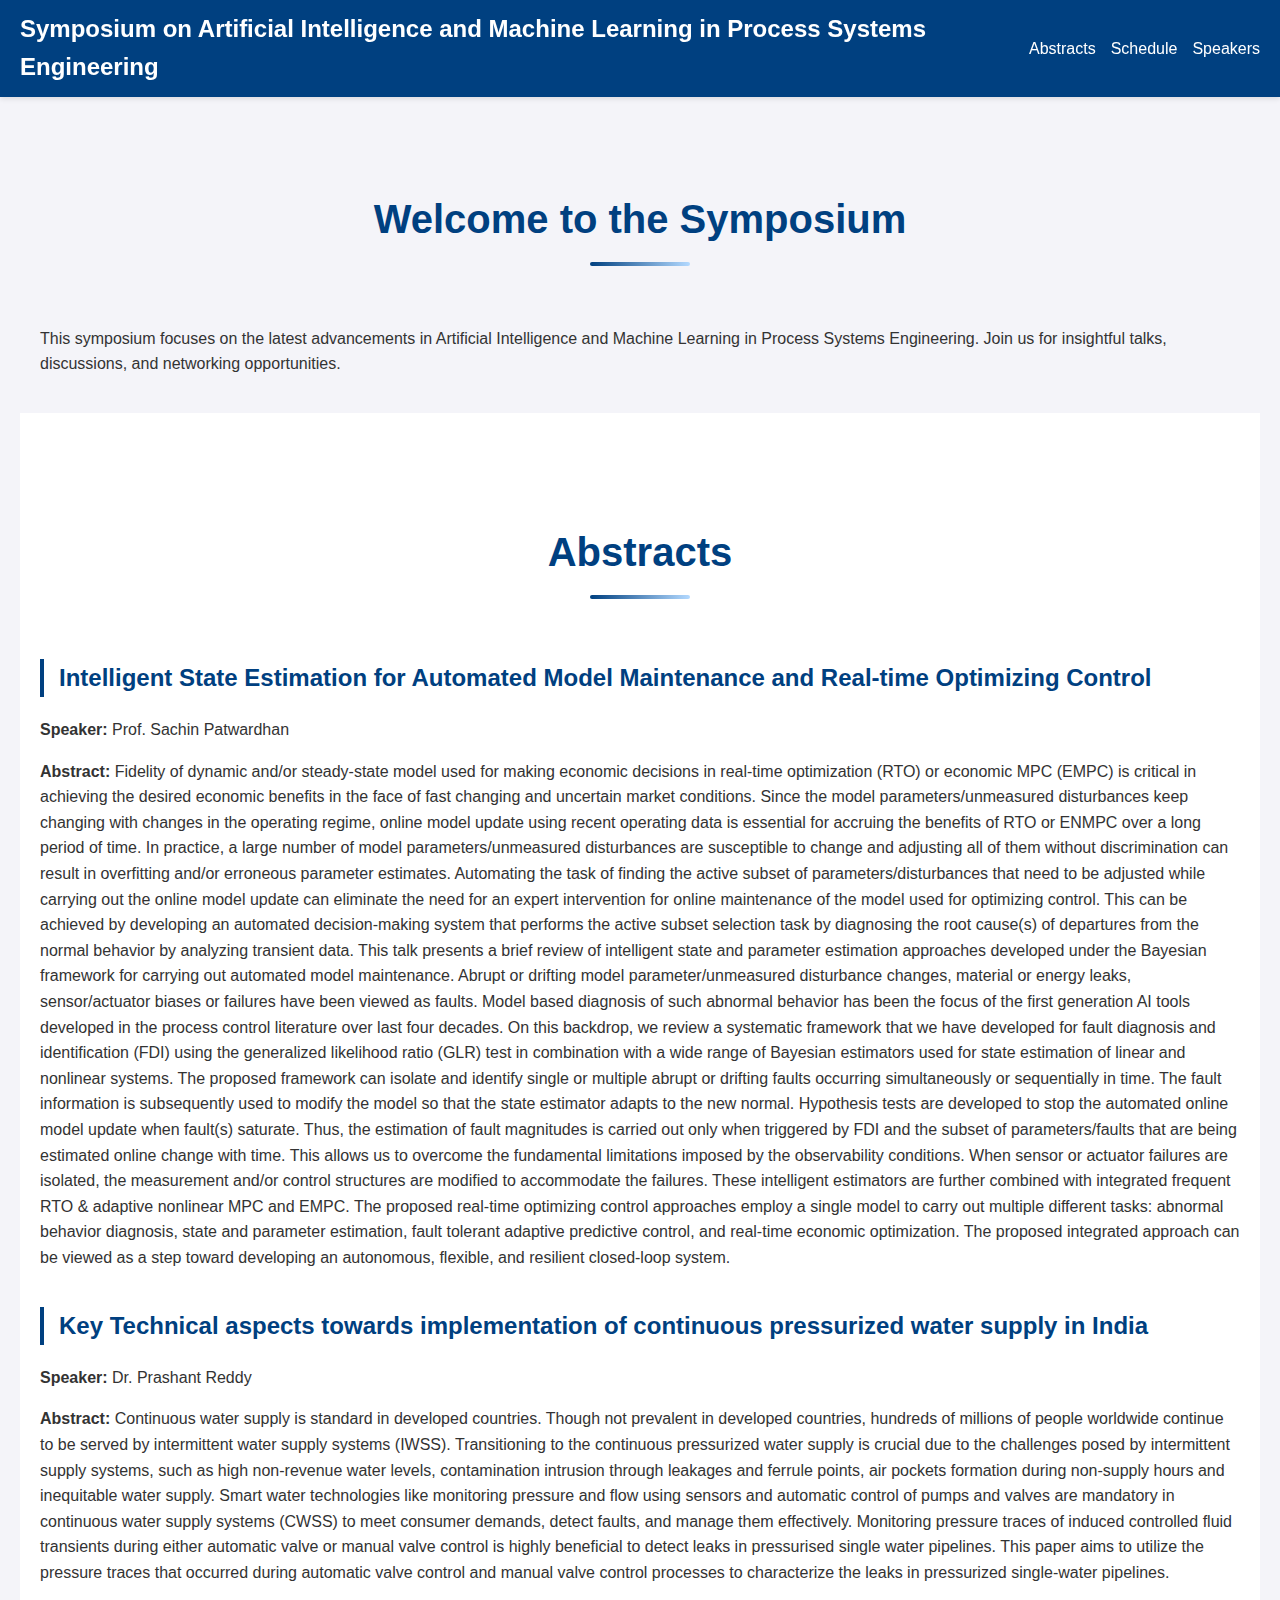
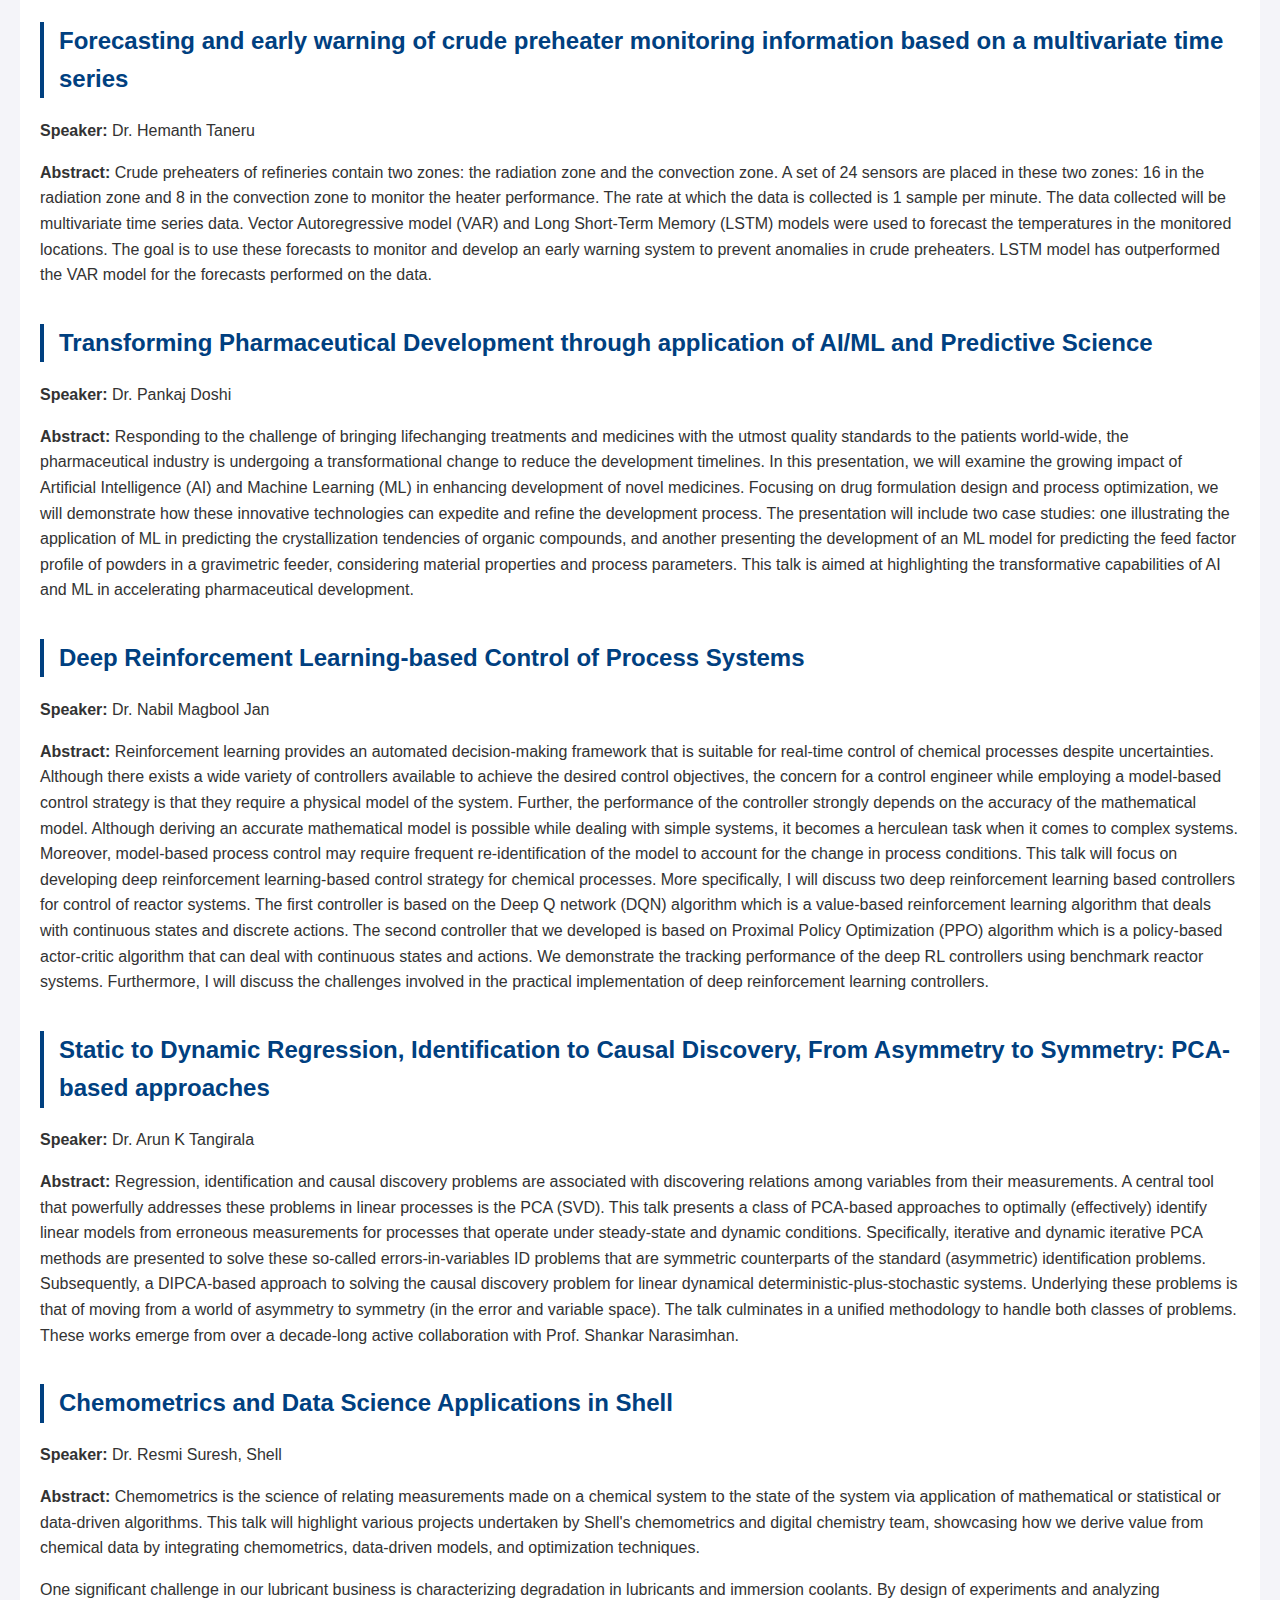
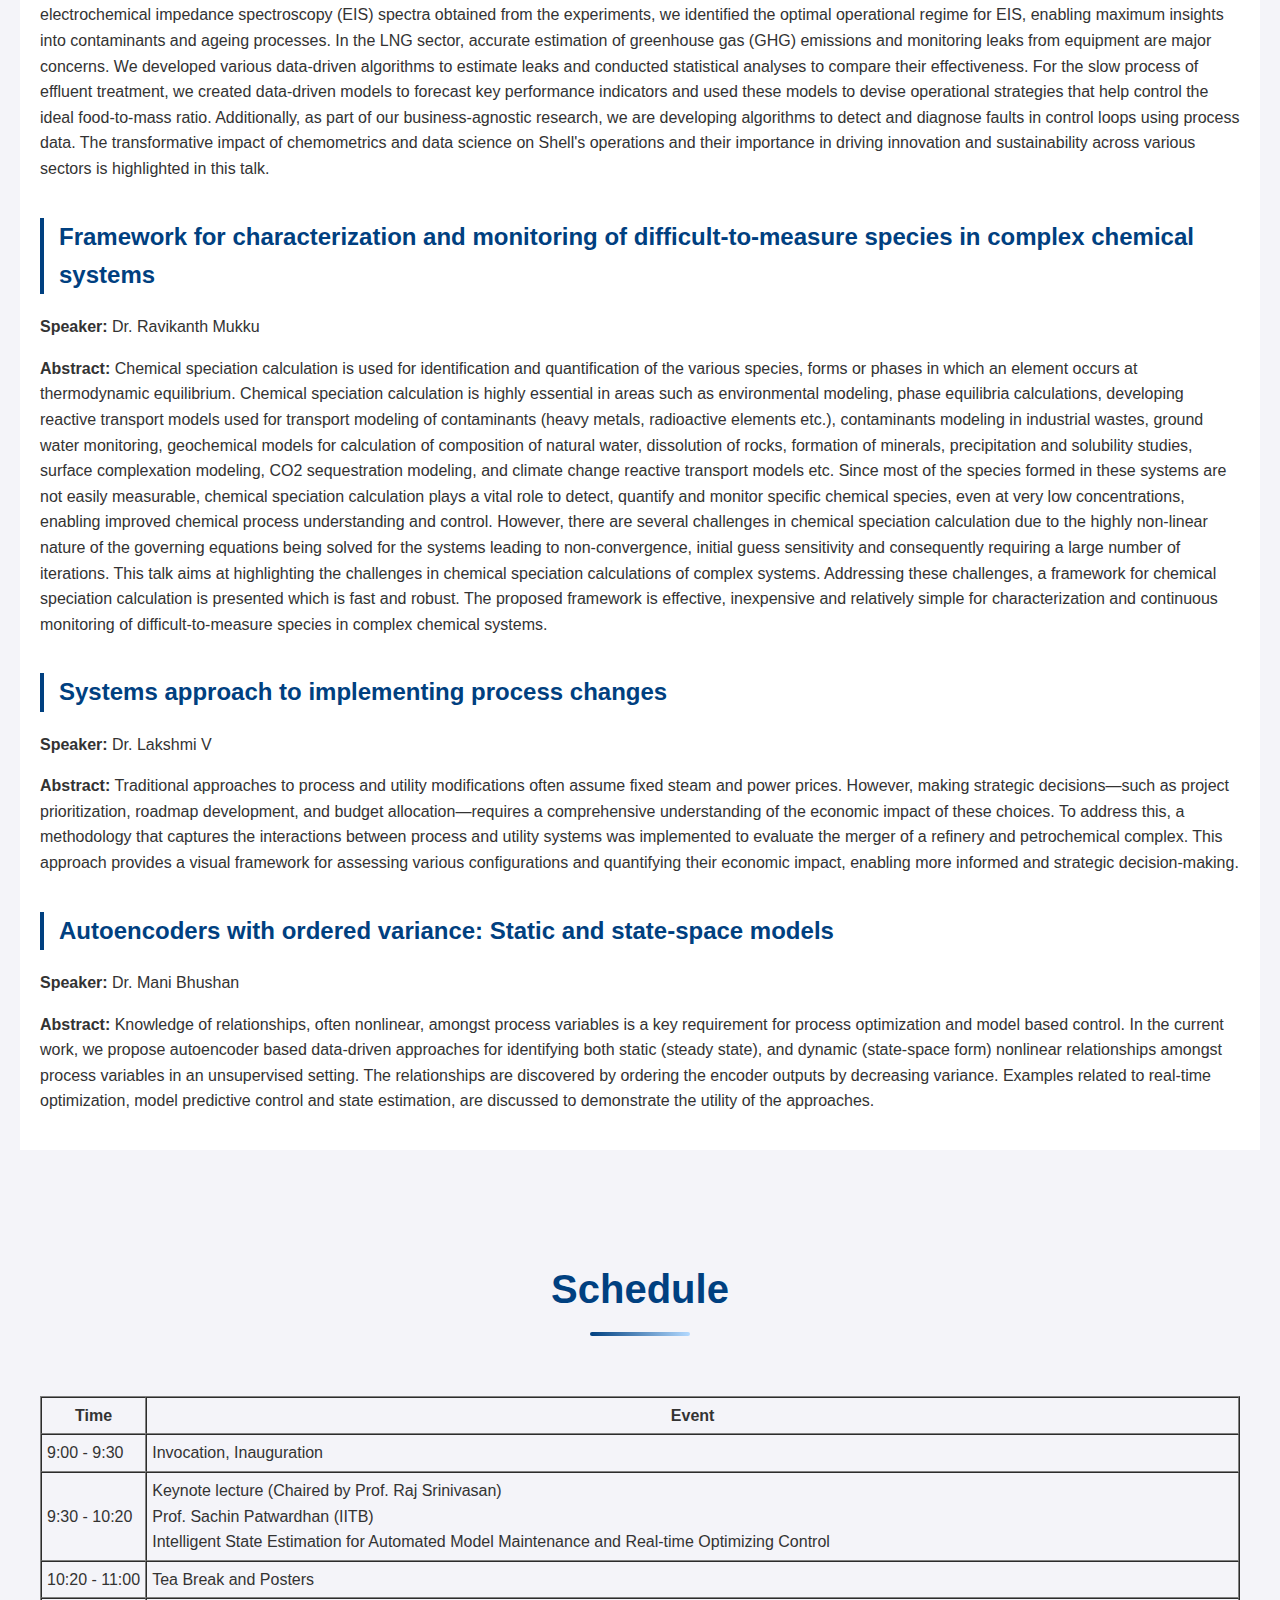
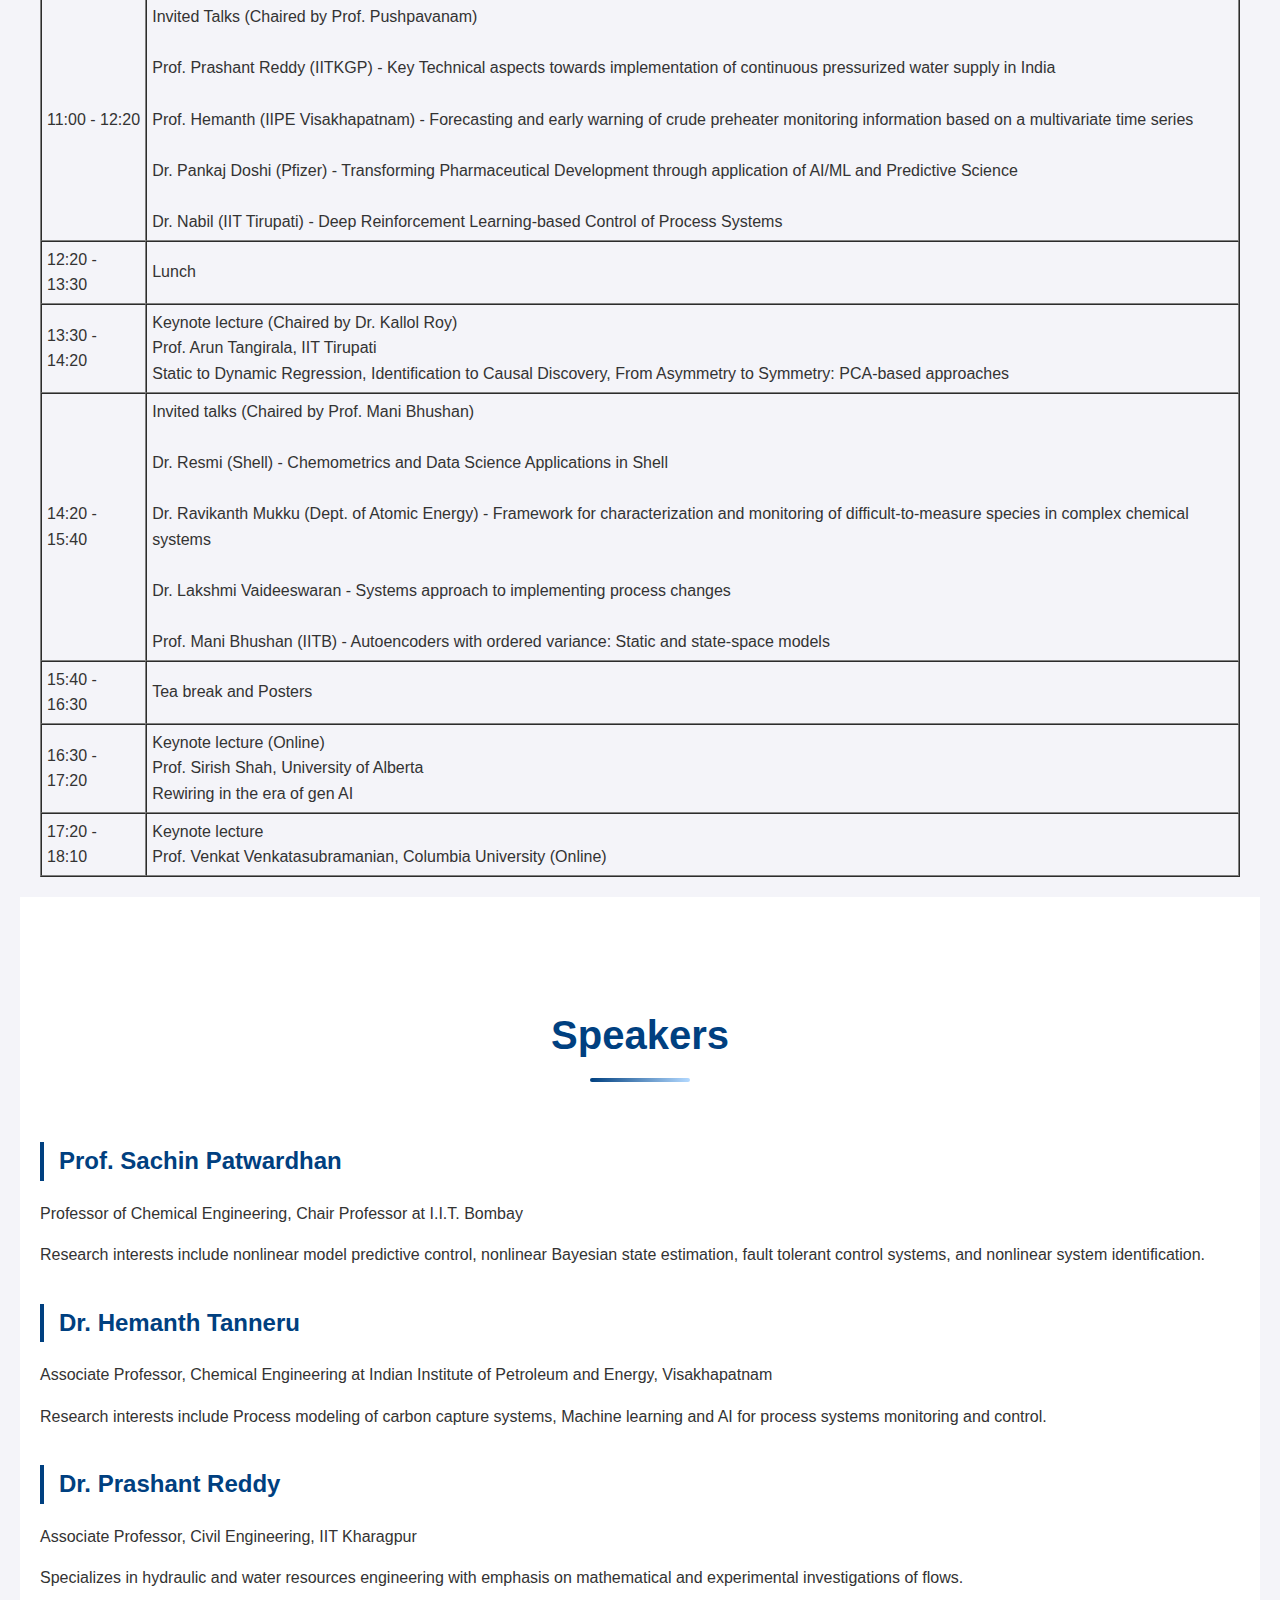
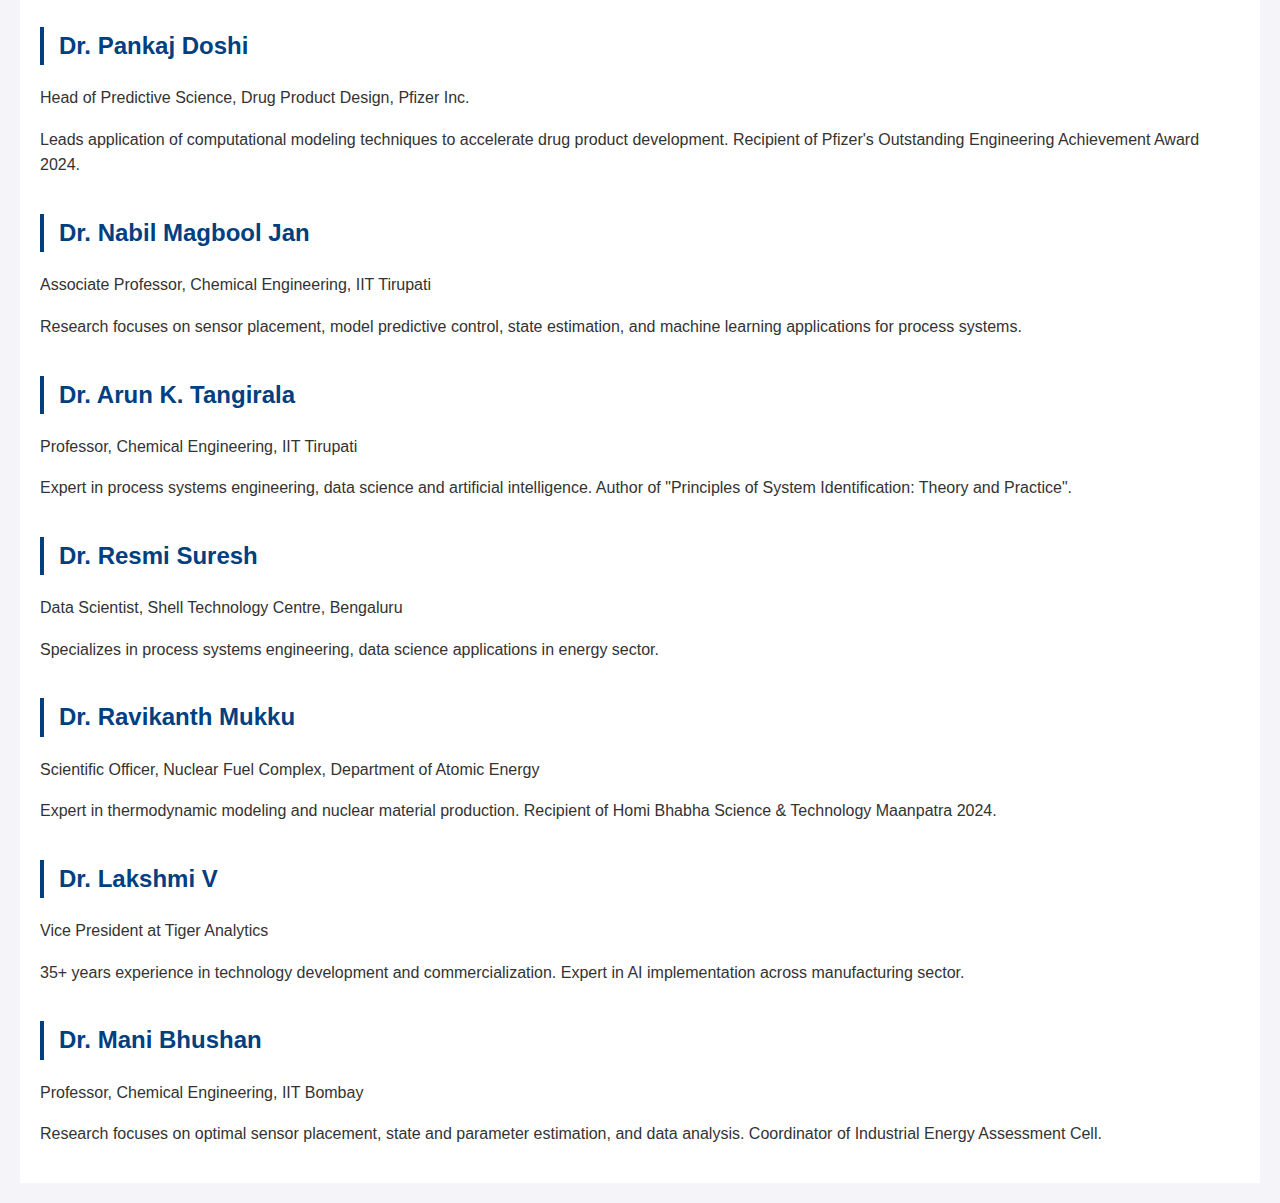
<file: index.html>
<!DOCTYPE html>
<html lang="en">
<head>
    <meta charset="UTF-8">
    <meta name="viewport" content="width=device-width, initial-scale=1.0">
    <title>Symposium Main Page</title>
    <link rel="stylesheet" href="styles.css">
    <style>
        body {
            font-family: Arial, sans-serif;
            margin: 0;
            padding: 0;
        }
        header {
            background-color: #004080;
            color: white;
            padding: 10px 20px;
            display: flex;
            justify-content: space-between;
            align-items: center;
        }
        .logo {
            font-size: 1.5em;
            font-weight: bold;
        }
        .menu {
            display: flex;
            gap: 15px;
        }
        .menu a {
            color: white;
            text-decoration: none;
            font-size: 1em;
        }
        .menu-button {
            display: none;
            background-color: #004080;
            border: none;
            color: white;
            font-size: 1.5em;
            cursor: pointer;
        }
        .mobile-menu {
            display: none;
            flex-direction: column;
            background-color: #004080;
            position: absolute;
            top: 60px;
            right: 20px;
            padding: 10px;
            border-radius: 5px;
        }
        .mobile-menu a {
            color: white;
            text-decoration: none;
            padding: 5px 0;
        }
        @media (max-width: 768px) {
            .menu {
                display: none;
            }
            .menu-button {
                display: block;
            }
        }
    </style>
</head>
<body>
    <header>
        <div class="logo">Symposium on Artificial Intelligence and Machine Learning in Process Systems Engineering
        </div>
        <nav>
            <button class="menu-button" onclick="toggleMenu()">☰</button>
            <div class="menu">
                <a href="#abstracts">Abstracts</a>
                <a href="#schedule">Schedule</a>
                <a href="#speakers">Speakers</a>
            </div>
            <div class="mobile-menu" id="mobileMenu">
                <a href="#abstracts">Abstracts</a>
                <a href="#schedule">Schedule</a>
                <a href="#speakers">Speakers</a>
            </div>
        </nav>
    </header>
    <main>
        <section>
            <h1>Welcome to the Symposium</h1>
            <p>This symposium focuses on the latest advancements in Artificial Intelligence and Machine Learning in Process Systems Engineering. Join us for insightful talks, discussions, and networking opportunities.</p>
        </section>
        <section id="abstracts">
            <h1>Abstracts</h1>

            <article>
            <h2>Intelligent State Estimation for Automated Model Maintenance and Real-time Optimizing Control</h2>
            <p><strong>Speaker:</strong> Prof. Sachin Patwardhan</p>
            <p><strong>Abstract:</strong> Fidelity of dynamic and/or steady-state model used for making economic decisions in real-time optimization (RTO) or economic MPC (EMPC) is critical in achieving the desired economic benefits in the face of fast changing and uncertain market conditions. Since the model parameters/unmeasured disturbances keep changing with changes in the operating regime, online model update using recent operating data is essential for accruing the benefits of RTO or ENMPC over a long period of time. In practice, a large number of model parameters/unmeasured disturbances are susceptible to change and adjusting all of them without discrimination can result in overfitting and/or erroneous parameter estimates. Automating the task of finding the active subset of parameters/disturbances that need to be adjusted while carrying out the online model update can eliminate the need for an expert intervention for online maintenance of the model used for optimizing control. This can be achieved by developing an automated decision-making system that performs the active subset selection task by diagnosing the root cause(s) of departures from the normal behavior by analyzing transient data. This talk presents a brief review of intelligent state and parameter estimation approaches developed under the Bayesian framework for carrying out automated model maintenance. Abrupt or drifting model parameter/unmeasured disturbance changes, material or energy leaks, sensor/actuator biases or failures have been viewed as faults. Model based diagnosis of such abnormal behavior has been the focus of the first generation AI tools developed in the process control literature over last four decades. On this backdrop, we review a systematic framework that we have developed for fault diagnosis and identification (FDI) using the generalized likelihood ratio (GLR) test in combination with a wide range of Bayesian estimators used for state estimation of linear and nonlinear systems. The proposed framework can isolate and identify single or multiple abrupt or drifting faults occurring simultaneously or sequentially in time. The fault information is subsequently used to modify the model so that the state estimator adapts to the new normal. Hypothesis tests are developed to stop the automated online model update when fault(s) saturate. Thus, the estimation of fault magnitudes is carried out only when triggered by FDI and the subset of parameters/faults that are being estimated online change with time. This allows us to overcome the fundamental limitations imposed by the observability conditions. When sensor or actuator failures are isolated, the measurement and/or control structures are modified to accommodate the failures. These intelligent estimators are further combined with integrated frequent RTO & adaptive nonlinear MPC and EMPC. The proposed real-time optimizing control approaches employ a single model to carry out multiple different tasks: abnormal behavior diagnosis, state and parameter estimation, fault tolerant adaptive predictive control, and real-time economic optimization. The proposed integrated approach can be viewed as a step toward developing an autonomous, flexible, and resilient closed-loop system.</p>
            </article>

            <article>
                <h2>Key Technical aspects towards implementation of continuous pressurized water supply in India</h2>
                <p><strong>Speaker:</strong> Dr. Prashant Reddy</p>
                <p><strong>Abstract:</strong> Continuous water supply is standard in developed countries. Though not prevalent in developed countries, hundreds of millions of people worldwide continue to be served by intermittent water supply systems (IWSS). Transitioning to the continuous pressurized water supply is crucial due to the challenges posed by intermittent supply systems, such as high non-revenue water levels, contamination intrusion through leakages and ferrule points, air pockets formation during non-supply hours and inequitable water supply. Smart water technologies like monitoring pressure and flow using sensors and automatic control of pumps and valves are mandatory in continuous water supply systems (CWSS) to meet consumer demands, detect faults, and manage them effectively. Monitoring pressure traces of induced controlled fluid transients during either automatic valve or manual valve control is highly beneficial to detect leaks in pressurised single water pipelines. This paper aims to utilize the pressure traces that occurred during automatic valve control and manual valve control processes to characterize the leaks in pressurized single-water pipelines.</p>
            </article>
            <article>
                <h2>Forecasting and early warning of crude preheater monitoring information based on a multivariate time series</h2>
                <p><strong>Speaker:</strong> Dr. Hemanth Taneru</p>
                <p><strong>Abstract:</strong> Crude preheaters of refineries contain two zones: the radiation zone and the convection zone. A set of 24 sensors are placed in these two zones: 16 in the radiation zone and 8 in the convection zone to monitor the heater performance. The rate at which the data is collected is 1 sample per minute. The data collected will be multivariate time series data. Vector Autoregressive model (VAR) and Long Short-Term Memory (LSTM) models were used to forecast the temperatures in the monitored locations. The goal is to use these forecasts to monitor and develop an early warning system to prevent anomalies in crude preheaters. LSTM model has outperformed the VAR model for the forecasts performed on the data.</p>
            </article>

            <article>
                <h2>Transforming Pharmaceutical Development through application of AI/ML and Predictive Science</h2>
                <p><strong>Speaker:</strong> Dr. Pankaj Doshi</p>
                <p><strong>Abstract:</strong> Responding to the challenge of bringing lifechanging treatments and medicines with the utmost quality standards to the patients world-wide, the pharmaceutical industry is undergoing a transformational change to reduce the development timelines. In this presentation, we will examine the growing impact of Artificial Intelligence (AI) and Machine Learning (ML) in enhancing development of novel medicines. Focusing on drug formulation design and process optimization, we will demonstrate how these innovative technologies can expedite and refine the development process. The presentation will include two case studies: one illustrating the application of ML in predicting the crystallization tendencies of organic compounds, and another presenting the development of an ML model for predicting the feed factor profile of powders in a gravimetric feeder, considering material properties and process parameters. This talk is aimed at highlighting the transformative capabilities of AI and ML in accelerating pharmaceutical development.</p>
            </article>
                        
            <article>
                <h2>Deep Reinforcement Learning-based Control of Process Systems</h2>
                <p><strong>Speaker:</strong> Dr. Nabil Magbool Jan</p>
                <p><strong>Abstract:</strong> Reinforcement learning provides an automated decision-making framework that is suitable for real-time control of chemical processes despite uncertainties. Although there exists a wide variety of controllers available to achieve the desired control objectives, the concern for a control engineer while employing a model-based control strategy is that they require a physical model of the system. Further, the performance of the controller strongly depends on the accuracy of the mathematical model. Although deriving an accurate mathematical model is possible while dealing with simple systems, it becomes a herculean task when it comes to complex systems. Moreover, model-based process control may require frequent re-identification of the model to account for the change in process conditions. This talk will focus on developing deep reinforcement learning-based control strategy for chemical processes. More specifically, I will discuss two deep reinforcement learning based controllers for control of reactor systems. The first controller is based on the Deep Q network (DQN) algorithm which is a value-based reinforcement learning algorithm that deals with continuous states and discrete actions. The second controller that we developed is based on Proximal Policy Optimization (PPO) algorithm which is a policy-based actor-critic algorithm that can deal with continuous states and actions. We demonstrate the tracking performance of the deep RL controllers using benchmark reactor systems. Furthermore, I will discuss the challenges involved in the practical implementation of deep reinforcement learning controllers.</p>
            </article>
                        
            <article>
                <h2>Static to Dynamic Regression, Identification to Causal Discovery, From Asymmetry to Symmetry: PCA-based approaches</h2>
                <p><strong>Speaker:</strong> Dr. Arun K Tangirala</p>
                <p><strong>Abstract:</strong> Regression, identification and causal discovery problems are associated with discovering relations among variables from their measurements. A central tool that powerfully addresses these problems in linear processes is the PCA (SVD). This talk presents a class of PCA-based approaches to optimally (effectively) identify linear models from erroneous measurements for processes that operate under steady-state and dynamic conditions. Specifically, iterative and dynamic iterative PCA methods are presented to solve these so-called errors-in-variables ID problems that are symmetric counterparts of the standard (asymmetric) identification problems. Subsequently, a DIPCA-based approach to solving the causal discovery problem for linear dynamical deterministic-plus-stochastic systems. Underlying these problems is that of moving from a world of asymmetry to symmetry (in the error and variable space). The talk culminates in a unified methodology to handle both classes of problems. These works emerge from over a decade-long active collaboration with Prof. Shankar Narasimhan.</p>
            </article>
                        
            <article>
                <h2>Chemometrics and Data Science Applications in Shell</h2>
                <p><strong>Speaker:</strong> Dr. Resmi Suresh, Shell</p>
                <p><strong>Abstract:</strong> Chemometrics is the science of relating measurements made on a chemical system to the state of the system via application of mathematical or statistical or data-driven algorithms. This talk will highlight various projects undertaken by Shell's chemometrics and digital chemistry team, showcasing how we derive value from chemical data by integrating chemometrics, data-driven models, and optimization techniques.</p>
                <p>One significant challenge in our lubricant business is characterizing degradation in lubricants and immersion coolants. By design of experiments and analyzing electrochemical impedance spectroscopy (EIS) spectra obtained from the experiments, we identified the optimal operational regime for EIS, enabling maximum insights into contaminants and ageing processes. In the LNG sector, accurate estimation of greenhouse gas (GHG) emissions and monitoring leaks from equipment are major concerns. We developed various data-driven algorithms to estimate leaks and conducted statistical analyses to compare their effectiveness. For the slow process of effluent treatment, we created data-driven models to forecast key performance indicators and used these models to devise operational strategies that help control the ideal food-to-mass ratio. Additionally, as part of our business-agnostic research, we are developing algorithms to detect and diagnose faults in control loops using process data. The transformative impact of chemometrics and data science on Shell's operations and their importance in driving innovation and sustainability across various sectors is highlighted in this talk.</p>
            </article>
                        
            <article>
                <h2>Framework for characterization and monitoring of difficult-to-measure species in complex chemical systems</h2>
                <p><strong>Speaker:</strong> Dr. Ravikanth Mukku</p>
                <p><strong>Abstract:</strong> Chemical speciation calculation is used for identification and quantification of the various species, forms or phases in which an element occurs at thermodynamic equilibrium. Chemical speciation calculation is highly essential in areas such as environmental modeling, phase equilibria calculations, developing reactive transport models used for transport modeling of contaminants (heavy metals, radioactive elements etc.), contaminants modeling in industrial wastes, ground water monitoring, geochemical models for calculation of composition of natural water, dissolution of rocks, formation of minerals, precipitation and solubility studies, surface complexation modeling, CO2 sequestration modeling, and climate change reactive transport models etc. Since most of the species formed in these systems are not easily measurable, chemical speciation calculation plays a vital role to detect, quantify and monitor specific chemical species, even at very low concentrations, enabling improved chemical process understanding and control. However, there are several challenges in chemical speciation calculation due to the highly non-linear nature of the governing equations being solved for the systems leading to non-convergence, initial guess sensitivity and consequently requiring a large number of iterations. This talk aims at highlighting the challenges in chemical speciation calculations of complex systems. Addressing these challenges, a framework for chemical speciation calculation is presented which is fast and robust. The proposed framework is effective, inexpensive and relatively simple for characterization and continuous monitoring of difficult-to-measure species in complex chemical systems.</p>
            </article>

            <article>
                <h2>Systems approach to implementing process changes</h2>
                <p><strong>Speaker:</strong> Dr. Lakshmi V</p>
                <p><strong>Abstract:</strong> Traditional approaches to process and utility modifications often assume fixed steam and power prices. However, making strategic decisions—such as project prioritization, roadmap development, and budget allocation—requires a comprehensive understanding of the economic impact of these choices.
                To address this, a methodology that captures the interactions between process and utility systems was implemented to evaluate the merger of a refinery and petrochemical complex. This approach provides a visual framework for assessing various configurations and quantifying their economic impact, enabling more informed and strategic decision-making.</p>
            </article>

            <article>
                <h2>Autoencoders with ordered variance: Static and state-space models</h2>
                <p><strong>Speaker:</strong> Dr. Mani Bhushan</p>
                <p><strong>Abstract:</strong> Knowledge of relationships, often nonlinear, amongst process variables is a key requirement for process optimization and model based control. In the current work, we propose autoencoder based data-driven approaches for identifying both static (steady state), and dynamic (state-space form) nonlinear relationships amongst process variables in an unsupervised setting. The relationships are discovered by ordering the encoder outputs by decreasing variance. Examples related to real-time optimization, model predictive control and state estimation, are discussed to demonstrate the utility of the approaches.</p>
            </article>
            

        </section>
    
        <section id="schedule">
            <h1>Schedule</h1>
            <div class="schedule-grid">
            <table border="1" cellspacing="0" cellpadding="5">
                <thead>
                <tr>
                    <th>Time</th>
                    <th>Event</th>
                </tr>
                </thead>
                <tbody>
                <tr>
                    <td>9:00 - 9:30</td>
                    <td>Invocation, Inauguration</td>
                </tr>
                <tr>
                    <td>9:30 - 10:20</td>
                    <td>Keynote lecture (Chaired by Prof. Raj Srinivasan)<br>Prof. Sachin Patwardhan (IITB) <br> Intelligent State Estimation for Automated Model Maintenance and Real-time Optimizing Control</td>
                </tr>
                <tr>
                    <td>10:20 - 11:00</td>
                    <td>Tea Break and Posters</td>
                </tr>
                <tr>
                    <td>11:00 - 12:20</td>
                    <td>Invited Talks (Chaired by Prof. Pushpavanam)<br><br>
                    Prof. Prashant Reddy (IITKGP) - Key Technical aspects towards implementation of continuous pressurized water supply in India<br><br>
                    Prof. Hemanth (IIPE Visakhapatnam) - Forecasting and early warning of crude preheater monitoring information based on a multivariate time series<br><br>
                    Dr. Pankaj Doshi (Pfizer) - Transforming Pharmaceutical Development through application of AI/ML and Predictive Science<br><br>
                    Dr. Nabil (IIT Tirupati) - Deep Reinforcement Learning-based Control of Process Systems
                    </td>
                </tr>
                <tr>
                    <td>12:20 - 13:30</td>
                    <td>Lunch</td>
                </tr>
                <tr>
                    <td>13:30 - 14:20</td>
                    <td>Keynote lecture (Chaired by Dr. Kallol Roy)<br>Prof. Arun Tangirala, IIT Tirupati <br> Static to Dynamic Regression, Identification to Causal Discovery, From Asymmetry to Symmetry: PCA-based approaches</td>
                </tr>
                <tr>
                    <td>14:20 - 15:40</td>
                    <td>Invited talks (Chaired by Prof. Mani Bhushan)<br><br>
                    Dr. Resmi (Shell) - Chemometrics and Data Science Applications in Shell<br><br>
                    Dr. Ravikanth Mukku (Dept. of Atomic Energy) - Framework for characterization and monitoring of difficult-to-measure species in complex chemical systems<br><br>
                    Dr. Lakshmi Vaideeswaran - Systems approach to implementing process changes<br><br>
                    Prof. Mani Bhushan (IITB) - Autoencoders with ordered variance: Static and state-space models
                    </td>
                </tr>
                <tr>
                    <td>15:40 - 16:30</td>
                    <td>Tea break and Posters</td>
                </tr>
                <tr>
                    <td>16:30 - 17:20</td>
                    <td>Keynote lecture (Online)<br>Prof. Sirish Shah, University of Alberta <br> Rewiring in the era of gen AI</td>
                </tr>
                <tr>
                    <td>17:20 - 18:10</td>
                    <td>Keynote lecture<br>Prof. Venkat Venkatasubramanian, Columbia University (Online)</td>
                </tr>
                </tbody>
            </table>
            </div>
        </section>
    
        <section id="speakers">
            <h1>Speakers</h1>
            <div class="speakers-grid">
            <article class="speaker-card">
                <h2>Prof. Sachin Patwardhan</h2>
                <p>Professor of Chemical Engineering, Chair Professor at I.I.T. Bombay</p>
                <p>Research interests include nonlinear model predictive control, nonlinear Bayesian state estimation, fault tolerant control systems, and nonlinear system identification.</p>
            </article>

            <article class="speaker-card">
                <h2>Dr. Hemanth Tanneru</h2>
                <p>Associate Professor, Chemical Engineering at Indian Institute of Petroleum and Energy, Visakhapatnam</p>
                <p>Research interests include Process modeling of carbon capture systems, Machine learning and AI for process systems monitoring and control.</p>
            </article>

            <article class="speaker-card">
                <h2>Dr. Prashant Reddy</h2>
                <p>Associate Professor, Civil Engineering, IIT Kharagpur</p>
                <p>Specializes in hydraulic and water resources engineering with emphasis on mathematical and experimental investigations of flows.</p>
            </article>

            <article class="speaker-card">
                <h2>Dr. Pankaj Doshi</h2>
                <p>Head of Predictive Science, Drug Product Design, Pfizer Inc.</p>
                <p>Leads application of computational modeling techniques to accelerate drug product development. Recipient of Pfizer's Outstanding Engineering Achievement Award 2024.</p>
            </article>

            <article class="speaker-card">
                <h2>Dr. Nabil Magbool Jan</h2>
                <p>Associate Professor, Chemical Engineering, IIT Tirupati</p>
                <p>Research focuses on sensor placement, model predictive control, state estimation, and machine learning applications for process systems.</p>
            </article>

            <article class="speaker-card">
                <h2>Dr. Arun K. Tangirala</h2>
                <p>Professor, Chemical Engineering, IIT Tirupati</p>
                <p>Expert in process systems engineering, data science and artificial intelligence. Author of "Principles of System Identification: Theory and Practice".</p>
            </article>

            <article class="speaker-card">
                <h2>Dr. Resmi Suresh</h2>
                <p>Data Scientist, Shell Technology Centre, Bengaluru</p>
                <p>Specializes in process systems engineering, data science applications in energy sector.</p>
            </article>

            <article class="speaker-card">
                <h2>Dr. Ravikanth Mukku</h2>
                <p>Scientific Officer, Nuclear Fuel Complex, Department of Atomic Energy</p>
                <p>Expert in thermodynamic modeling and nuclear material production. Recipient of Homi Bhabha Science & Technology Maanpatra 2024.</p>
            </article>

            <article class="speaker-card">
                <h2>Dr. Lakshmi V</h2>
                <p>Vice President at Tiger Analytics</p>
                <p>35+ years experience in technology development and commercialization. Expert in AI implementation across manufacturing sector.</p>
            </article>

            <article class="speaker-card">
                <h2>Dr. Mani Bhushan</h2>
                <p>Professor, Chemical Engineering, IIT Bombay</p>
                <p>Research focuses on optimal sensor placement, state and parameter estimation, and data analysis. Coordinator of Industrial Energy Assessment Cell.</p>
            </article>
            </div>
        </section>
    </article>
    
    </main>

    <script>
    function toggleMenu() {
        const mobileMenu = document.getElementById('mobileMenu');
        if (mobileMenu.style.display === 'flex') {
            mobileMenu.style.display = 'none';
        } else {
            mobileMenu.style.display = 'flex';
        }
    }

    // Close mobile menu when clicking a link
    document.querySelectorAll('.mobile-menu a').forEach(link => {
        link.addEventListener('click', () => {
            document.getElementById('mobileMenu').style.display = 'none';
        });
    });

    // Close mobile menu when clicking outside
    document.addEventListener('click', (e) => {
        const mobileMenu = document.getElementById('mobileMenu');
        const menuButton = document.querySelector('.menu-button');
        if (!menuButton.contains(e.target) && !mobileMenu.contains(e.target)) {
            mobileMenu.style.display = 'none';
        }
    });
    </script>
</body>
</html>
</file>
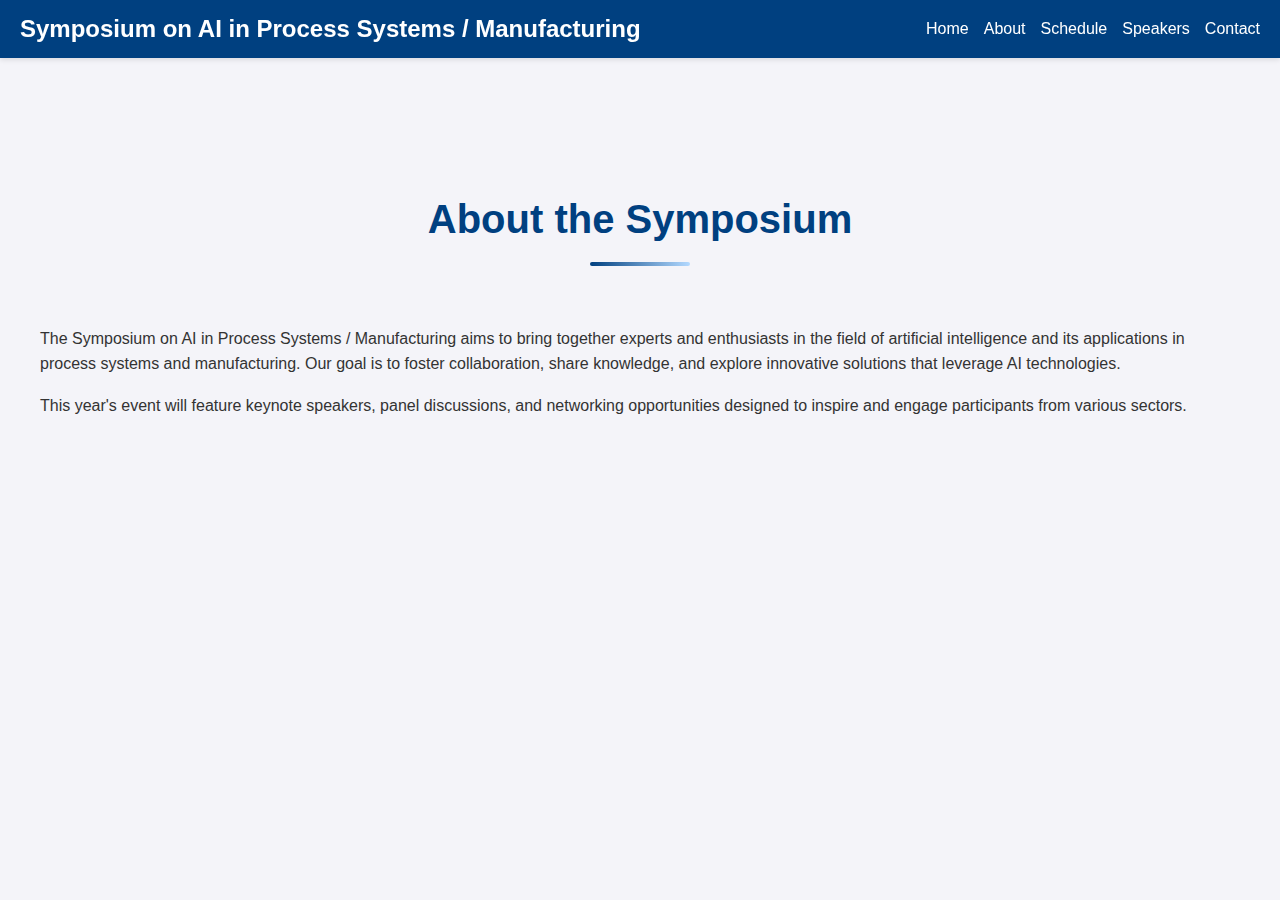
<file: about.html>
<!DOCTYPE html>
<html lang="en">
<head>
    <meta charset="UTF-8">
    <meta name="viewport" content="width=device-width, initial-scale=1.0">
    <title>About - Symposium 2023</title>
    <link rel="stylesheet" href="styles.css"> <!-- Assuming a separate CSS file for styles -->
</head>
<body>
    <header>
        <div class="logo">Symposium on AI in Process Systems / Manufacturing</div>
        <nav>
            <button class="menu-button" onclick="toggleMenu()">☰</button>
            <div class="menu">
                <a href="index.html">Home</a>
                <a href="about.html">About</a>
                <a href="schedule.html">Schedule</a>
                <a href="speakers.html">Speakers</a>
                <a href="contact.html">Contact</a>
            </div>
            <div class="mobile-menu" id="mobileMenu">
                <a href="index.html">Home</a>
                <a href="about.html">About</a>
                <a href="schedule.html">Schedule</a>
                <a href="speakers.html">Speakers</a>
                <a href="contact.html">Contact</a>
            </div>
        </nav>
    </header>
    <main>
        <section id="about">
            <h1>About the Symposium</h1>
            <p>The Symposium on AI in Process Systems / Manufacturing aims to bring together experts and enthusiasts in the field of artificial intelligence and its applications in process systems and manufacturing. Our goal is to foster collaboration, share knowledge, and explore innovative solutions that leverage AI technologies.</p>
            <p>This year's event will feature keynote speakers, panel discussions, and networking opportunities designed to inspire and engage participants from various sectors.</p>
        </section>
    </main>
    <script>
        function toggleMenu() {
            const mobileMenu = document.getElementById('mobileMenu');
            mobileMenu.style.display = mobileMenu.style.display === 'flex' ? 'none' : 'flex';
        }
    </script>
</body>
</html>
</file>
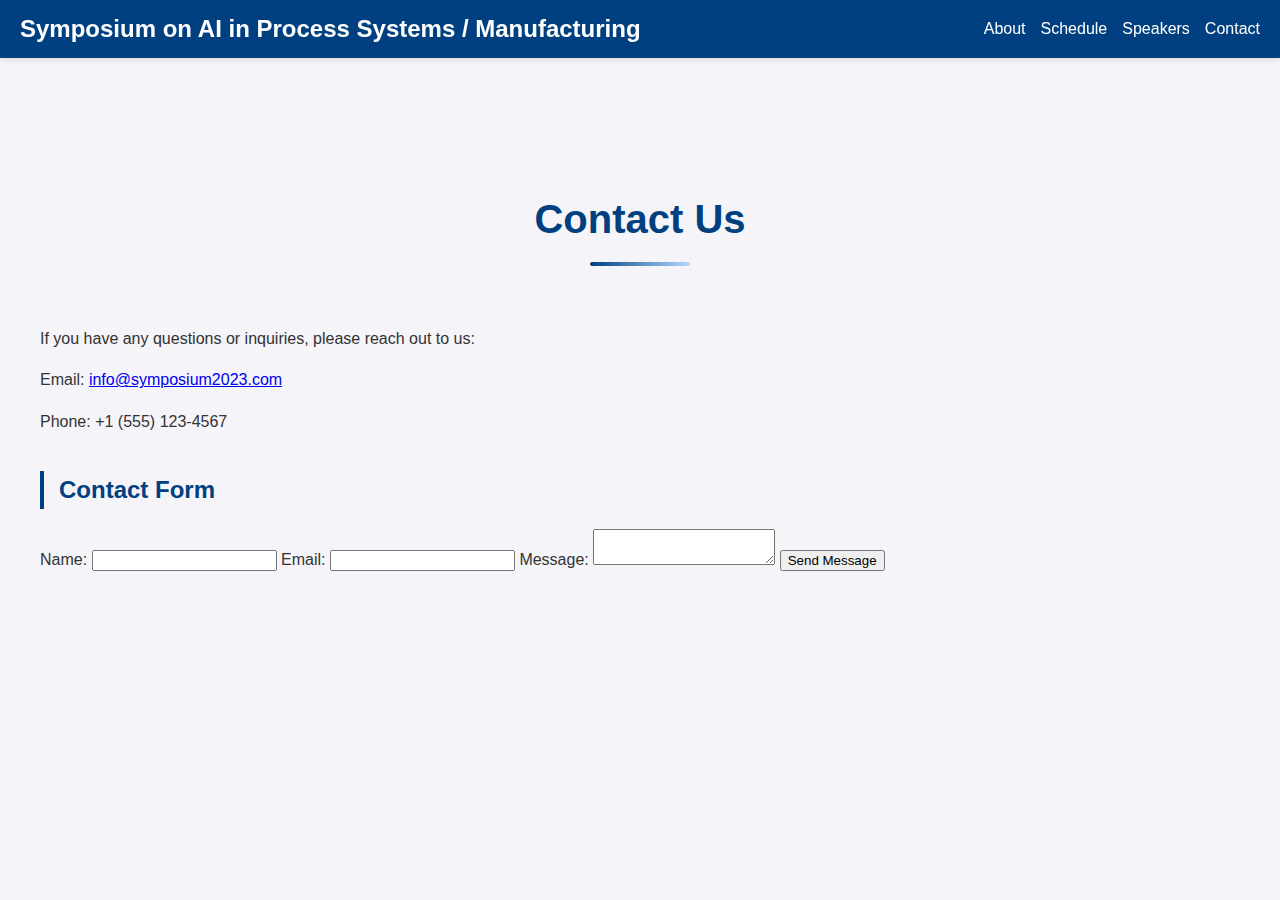
<file: contact.html>
<!DOCTYPE html>
<html lang="en">
<head>
    <meta charset="UTF-8">
    <meta name="viewport" content="width=device-width, initial-scale=1.0">
    <title>Contact - Symposium 2023</title>
    <link rel="stylesheet" href="styles.css">
</head>
<body>
    <header>
        <div class="logo">Symposium on AI in Process Systems / Manufacturing</div>
        <nav>
            <button class="menu-button" onclick="toggleMenu()">☰</button>
            <div class="menu">
                <a href="about.html">About</a>
                <a href="schedule.html">Schedule</a>
                <a href="speakers.html">Speakers</a>
                <a href="contact.html">Contact</a>
            </div>
            <div class="mobile-menu" id="mobileMenu">
                <a href="about.html">About</a>
                <a href="schedule.html">Schedule</a>
                <a href="speakers.html">Speakers</a>
                <a href="contact.html">Contact</a>
            </div>
        </nav>
    </header>
    <main>
        <section id="contact">
            <h1>Contact Us</h1>
            <p>If you have any questions or inquiries, please reach out to us:</p>
            <p>Email: <a href="mailto:info@symposium2023.com">info@symposium2023.com</a></p>
            <p>Phone: +1 (555) 123-4567</p>
            <h2>Contact Form</h2>
            <form action="#" method="post">
                <label for="name">Name:</label>
                <input type="text" id="name" name="name" required>
                
                <label for="email">Email:</label>
                <input type="email" id="email" name="email" required>
                
                <label for="message">Message:</label>
                <textarea id="message" name="message" required></textarea>
                
                <button type="submit">Send Message</button>
            </form>
        </section>
    </main>
    <script>
        function toggleMenu() {
            const mobileMenu = document.getElementById('mobileMenu');
            mobileMenu.style.display = mobileMenu.style.display === 'flex' ? 'none' : 'flex';
        }
    </script>
</body>
</html>
</file>
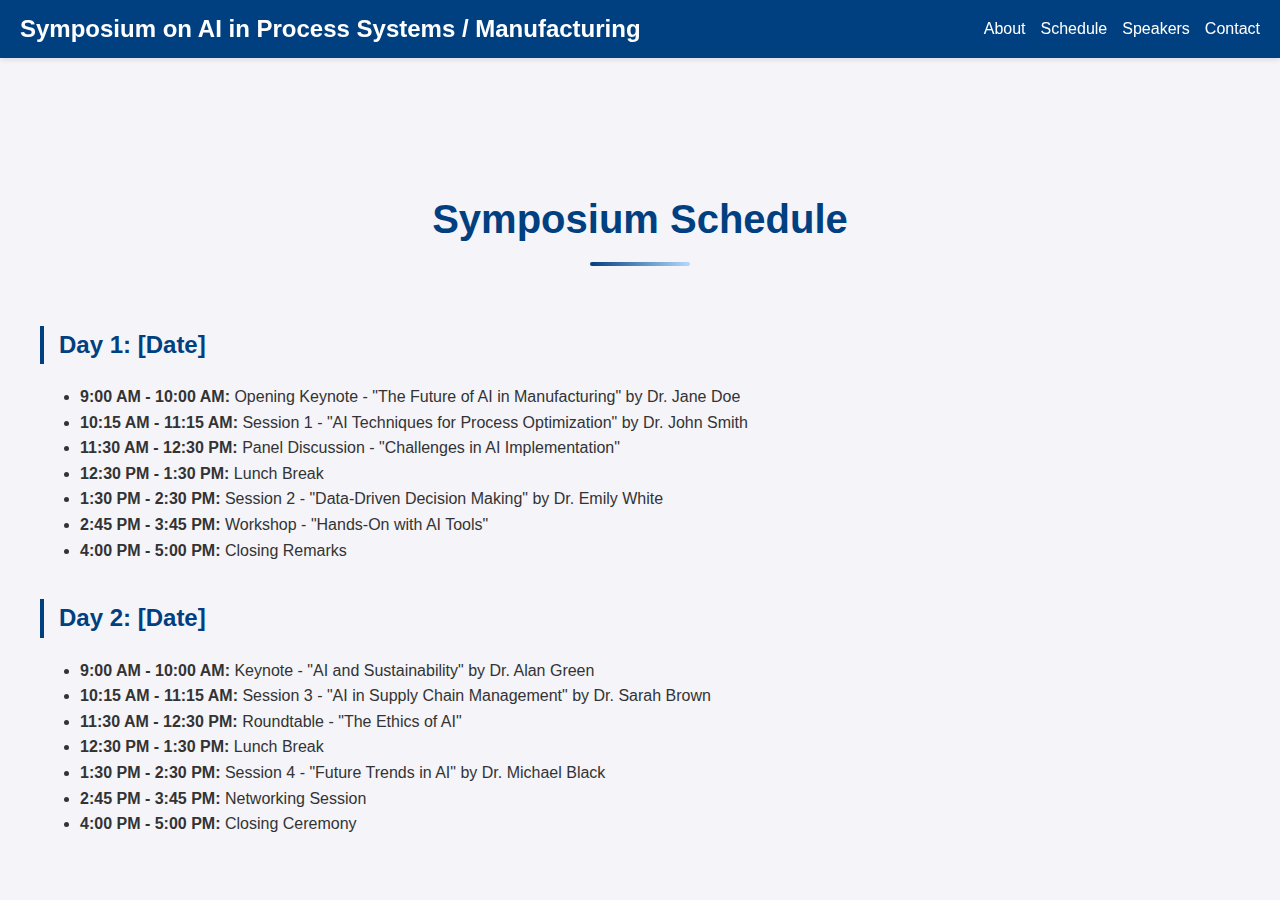
<file: schedule.html>
<!DOCTYPE html>
<html lang="en">
<head>
    <meta charset="UTF-8">
    <meta name="viewport" content="width=device-width, initial-scale=1.0">
    <title>Symposium Schedule</title>
    <link rel="stylesheet" href="styles.css">
</head>
<body>
    <header>
        <div class="logo">Symposium on AI in Process Systems / Manufacturing</div>
        <nav>
            <button class="menu-button" onclick="toggleMenu()">☰</button>
            <div class="menu">
                <a href="about.html">About</a>
                <a href="schedule.html">Schedule</a>
                <a href="speakers.html">Speakers</a>
                <a href="contact.html">Contact</a>
            </div>
            <div class="mobile-menu" id="mobileMenu">
                <a href="about.html">About</a>
                <a href="schedule.html">Schedule</a>
                <a href="speakers.html">Speakers</a>
                <a href="contact.html">Contact</a>
            </div>
        </nav>
    </header>
    <main>
        <section id="schedule">
            <h1>Symposium Schedule</h1>
            <h2>Day 1: [Date]</h2>
            <ul>
                <li><strong>9:00 AM - 10:00 AM:</strong> Opening Keynote - "The Future of AI in Manufacturing" by Dr. Jane Doe</li>
                <li><strong>10:15 AM - 11:15 AM:</strong> Session 1 - "AI Techniques for Process Optimization" by Dr. John Smith</li>
                <li><strong>11:30 AM - 12:30 PM:</strong> Panel Discussion - "Challenges in AI Implementation"</li>
                <li><strong>12:30 PM - 1:30 PM:</strong> Lunch Break</li>
                <li><strong>1:30 PM - 2:30 PM:</strong> Session 2 - "Data-Driven Decision Making" by Dr. Emily White</li>
                <li><strong>2:45 PM - 3:45 PM:</strong> Workshop - "Hands-On with AI Tools"</li>
                <li><strong>4:00 PM - 5:00 PM:</strong> Closing Remarks</li>
            </ul>
            <h2>Day 2: [Date]</h2>
            <ul>
                <li><strong>9:00 AM - 10:00 AM:</strong> Keynote - "AI and Sustainability" by Dr. Alan Green</li>
                <li><strong>10:15 AM - 11:15 AM:</strong> Session 3 - "AI in Supply Chain Management" by Dr. Sarah Brown</li>
                <li><strong>11:30 AM - 12:30 PM:</strong> Roundtable - "The Ethics of AI"</li>
                <li><strong>12:30 PM - 1:30 PM:</strong> Lunch Break</li>
                <li><strong>1:30 PM - 2:30 PM:</strong> Session 4 - "Future Trends in AI" by Dr. Michael Black</li>
                <li><strong>2:45 PM - 3:45 PM:</strong> Networking Session</li>
                <li><strong>4:00 PM - 5:00 PM:</strong> Closing Ceremony</li>
            </ul>
        </section>
    </main>
    <script>
        function toggleMenu() {
            const mobileMenu = document.getElementById('mobileMenu');
            mobileMenu.style.display = mobileMenu.style.display === 'flex' ? 'none' : 'flex';
        }
    </script>
</body>
</html>
</file>
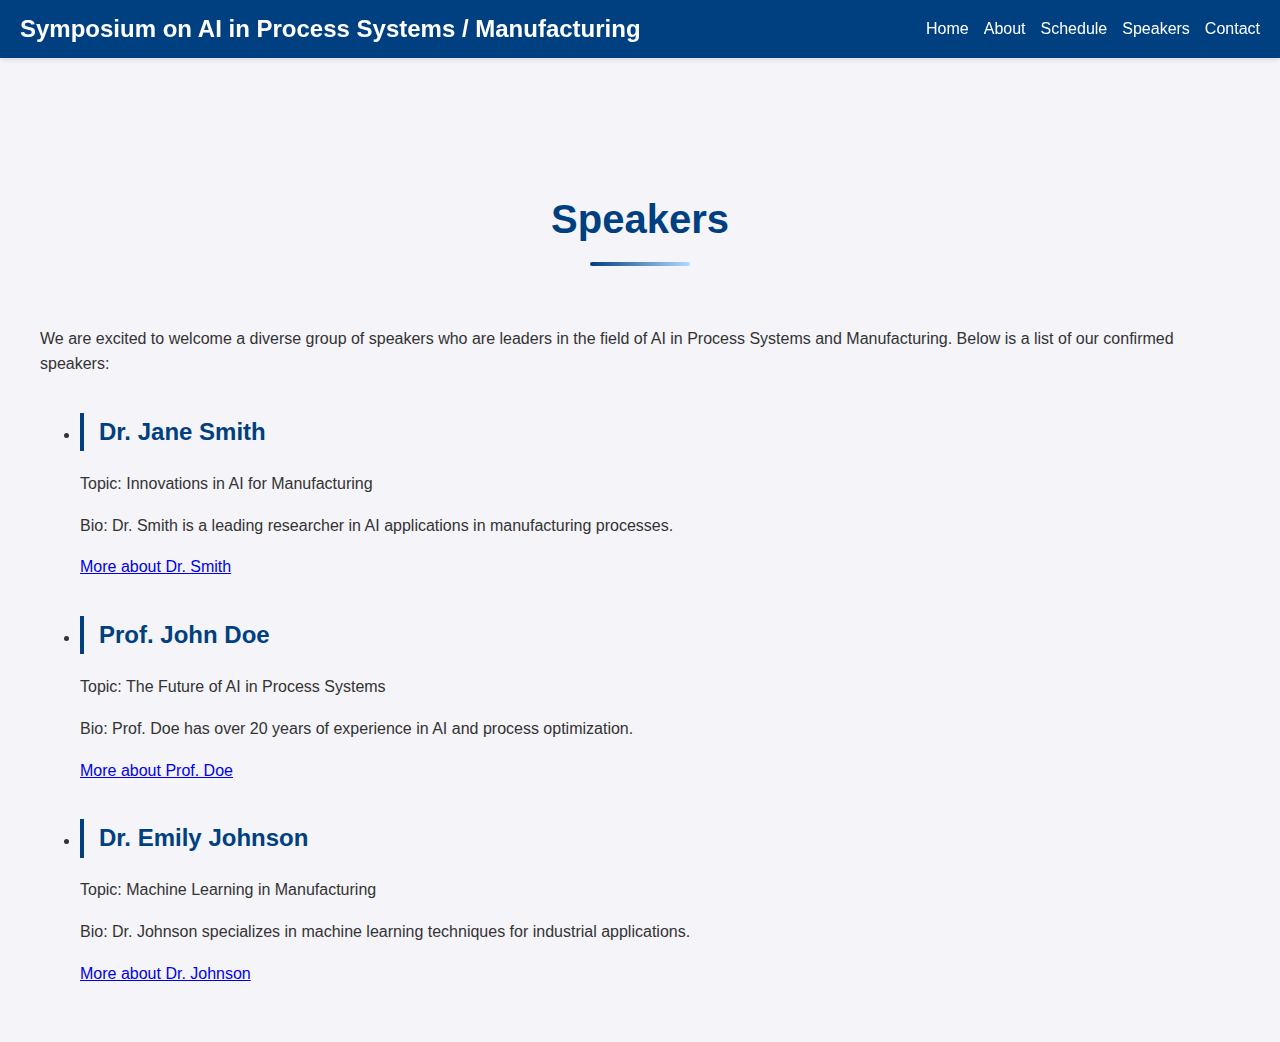
<file: speakers.html>
<!DOCTYPE html>
<html lang="en">
<head>
    <meta charset="UTF-8">
    <meta name="viewport" content="width=device-width, initial-scale=1.0">
    <title>Speakers - Symposium 2023</title>
    <link rel="stylesheet" href="styles.css"> <!-- Assuming a separate CSS file for styles -->
</head>
<body>
    <header>
        <div class="logo">Symposium on AI in Process Systems / Manufacturing</div>
        <nav>
            <button class="menu-button" onclick="toggleMenu()">☰</button>
            <div class="menu">
                <a href="index.html">Home</a>
                <a href="about.html">About</a>
                <a href="schedule.html">Schedule</a>
                <a href="speakers.html">Speakers</a>
                <a href="contact.html">Contact</a>
            </div>
            <div class="mobile-menu" id="mobileMenu">
                <a href="index.html">Home</a>
                <a href="about.html">About</a>
                <a href="schedule.html">Schedule</a>
                <a href="speakers.html">Speakers</a>
                <a href="contact.html">Contact</a>
            </div>
        </nav>
    </header>
    <main>
        <section id="speakers">
            <h1>Speakers</h1>
            <p>We are excited to welcome a diverse group of speakers who are leaders in the field of AI in Process Systems and Manufacturing. Below is a list of our confirmed speakers:</p>
            <ul>
                <li>
                    <h2>Dr. Jane Smith</h2>
                    <p>Topic: Innovations in AI for Manufacturing</p>
                    <p>Bio: Dr. Smith is a leading researcher in AI applications in manufacturing processes.</p>
                    <a href="https://www.example.com/janesmith">More about Dr. Smith</a>
                </li>
                <li>
                    <h2>Prof. John Doe</h2>
                    <p>Topic: The Future of AI in Process Systems</p>
                    <p>Bio: Prof. Doe has over 20 years of experience in AI and process optimization.</p>
                    <a href="https://www.example.com/johndoe">More about Prof. Doe</a>
                </li>
                <li>
                    <h2>Dr. Emily Johnson</h2>
                    <p>Topic: Machine Learning in Manufacturing</p>
                    <p>Bio: Dr. Johnson specializes in machine learning techniques for industrial applications.</p>
                    <a href="https://www.example.com/emilyjohnson">More about Dr. Johnson</a>
                </li>
            </ul>
        </section>
    </main>
    <script>
        function toggleMenu() {
            const mobileMenu = document.getElementById('mobileMenu');
            mobileMenu.style.display = mobileMenu.style.display === 'flex' ? 'none' : 'flex';
        }
    </script>
</body>
</html>
</file>
<file: styles.css>
/* General Styles */
html {
    scroll-behavior: smooth;
  }
  
  body {
    font-family: Arial, sans-serif;
    margin: 0;
    padding: 0;
    background-color: #f4f4f9;
    color: #333;
    line-height: 1.6;
  }
  
  /* Header Styles */
  header {
    background-color: #004080;
    color: white;
    padding: 10px 20px;
    display: flex;
    justify-content: space-between;
    align-items: center;
    box-shadow: 0 2px 5px rgba(0, 0, 0, 0.1);
    position: fixed;
    width: 100%;
    top: 0;
    z-index: 1000;
    box-sizing: border-box;
  }
  
  .logo {
    font-size: 1.5em;
    font-weight: bold;
  }
  
  .menu, .mobile-menu {
    display: flex;
    gap: 15px;
  }
  
  .menu a, .mobile-menu a {
    color: white;
    text-decoration: none;
    font-size: 1em;
    transition: color 0.3s ease;
  }
  
  .menu a:hover, .mobile-menu a:hover {
    color: #b3d9ff;
  }
  
  .menu-button {
    display: none;
    background-color: #004080;
    border: none;
    color: white;
    font-size: 1.5em;
    cursor: pointer;
  }
  
  .mobile-menu {
    display: none;
    flex-direction: column;
    background-color: #004080;
    position: absolute;
    top: 60px;
    right: 20px;
    padding: 10px;
    border-radius: 5px;
    box-shadow: 0 2px 5px rgba(0, 0, 0, 0.2);
  }
  
  .mobile-menu a {
    padding: 5px 0;
  }
  
  /* Main Content Styles */
  main {
    margin-top: 60px;
    padding: 20px;
  }
  
  section {
    min-height: 1vh;
    padding: 80px 20px 20px;
    box-sizing: border-box;
    scroll-margin-top: 60px;
  }
  
  section:nth-child(even) {
    background-color: #ffffff;
  }
  
  /* Section Title Styles */
  section h1 {
    font-size: 2.5em;
    color: #004080;
    text-align: center;
    margin-bottom: 1.5em;
    position: relative;
    padding-bottom: 15px;
  }
  
  section h1::after {
    content: '';
    position: absolute;
    bottom: 0;
    left: 50%;
    transform: translateX(-50%);
    width: 100px;
    height: 4px;
    background: linear-gradient(to right, #004080, #b3d9ff);
    border-radius: 2px;
  }
  
  /* Remove the entire small circle rule */
  /* section h1::before { ... } */ /* Completely removed */
  
  /* Article Title Styles */
  section h2 {
    font-size: 1.5em;
    color: #004080;
    margin-top: 1.5em;
    border-left: 4px solid #004080;
    padding-left: 15px;
  }
  
  /* Schedule Styles */
  .schedule-grid {
    display: grid;
    grid-template-columns: repeat(auto-fit, minmax(300px, 1fr));
    gap: 20px;
    margin-top: 20px;
  }
  
  .day {
    background: white;
    padding: 20px;
    border-radius: 8px;
    box-shadow: 0 2px 4px rgba(0,0,0,0.1);
  }
</file>
